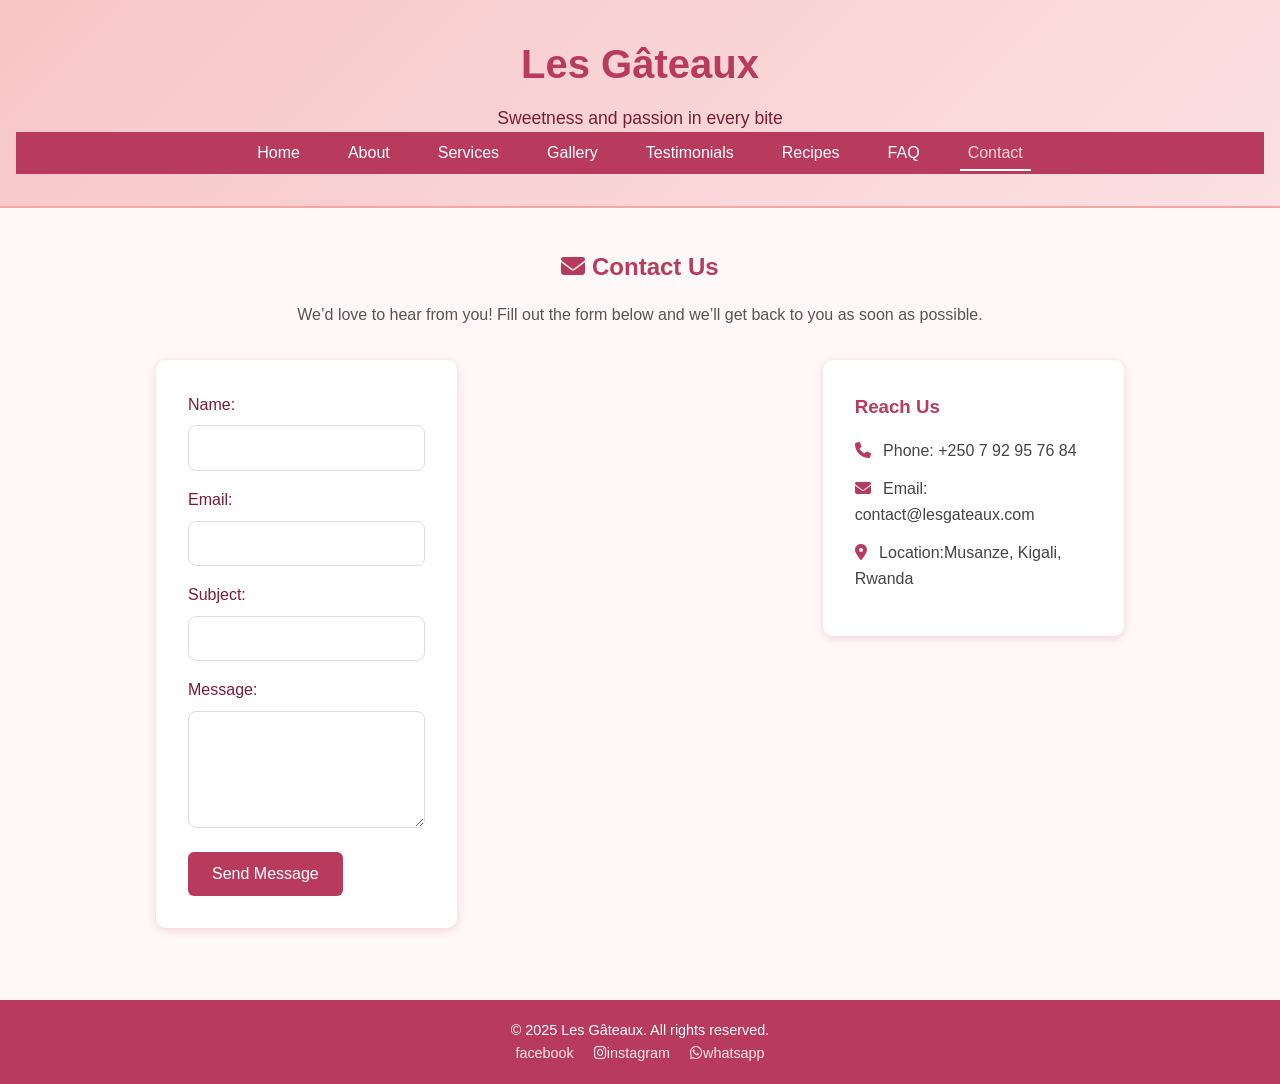
<file: contact.html>
<!DOCTYPE html>
<html lang="en">
<head>
  <meta charset="UTF-8">
  <meta name="viewport" content="width=device-width, initial-scale=1.0">
  <title>Contact | Les Gâteaux</title>
  <link rel="stylesheet" href="style.css">
  <script defer src="script.js"></script>
  <link rel="stylesheet" href="https://cdnjs.cloudflare.com/ajax/libs/font-awesome/6.4.0/css/all.min.css">
</head>

<body>
  <!-- Header -->
  <header>
    <h1>Les Gâteaux</h1>
    <p class="tagline">Sweetness and passion in every bite</p>
    <nav>
      <ul>
        <li><a href="index.html">Home</a></li>
        <li><a href="about.html">About</a></li>
        <li><a href="services.html">Services</a></li>
        <li><a href="gallery.html">Gallery</a></li>
        <li><a href="testimonials.html">Testimonials</a></li>
        <li><a href="recipes.html">Recipes</a></li>
        <li><a href="faq.html">FAQ</a></li>
        <li><a href="contact.html" class="active">Contact</a></li>
      </ul>
    </nav>
  </header>

  <!-- Contact Section -->
  <section class="contact-section">
    <h2><i class="fas fa-envelope"></i> Contact Us</h2>
    <p class="intro">We’d love to hear from you! Fill out the form below and we’ll get back to you as soon as possible.</p>

    <div class="contact-container">
      <form id="contactForm" class="contact-form">
        <label for="name">Name:</label>
        <input type="text" id="name" name="name" required>

        <label for="email">Email:</label>
        <input type="email" id="email" name="email" required>

        <label for="subject">Subject:</label>
        <input type="text" id="subject" name="subject" required>

        <label for="message">Message:</label>
        <textarea id="message" name="message" rows="5" required></textarea>

        <button type="submit" class="btn">Send Message</button>
      </form>

      <div id="thankYouMessage" class="thank-you-message"></div>

      <div class="contact-info">
        <h3>Reach Us</h3>
        <p><i class="fas fa-phone"></i> Phone: +250 7 92 95 76 84</p>
        <p><i class="fas fa-envelope"></i> Email: contact@lesgateaux.com</p>
        <p><i class="fas fa-map-marker-alt"></i> Location:Musanze, Kigali, Rwanda</p>
      </div>
    </div>
  </section>

  <!-- Footer -->
  <footer>
    <p>© 2025 Les Gâteaux. All rights reserved.</p>
	 <div class="socials">
            <a href="https://www.facebook.com/Les Gateaux" target="_blank><i class="fab fa-facebook"></i>facebook</a>
            <a href="https://www.instagram.com/lesgateaux50" target="_blank"><i class="fab fa-instagram"></i>instagram</a>
            <a href="https://wa.me/250792957684" target="_blank"><i class="fab fa-whatsapp"></i>whatsapp</a>
     </div>
  </footer>
</body>
</html>
</file>
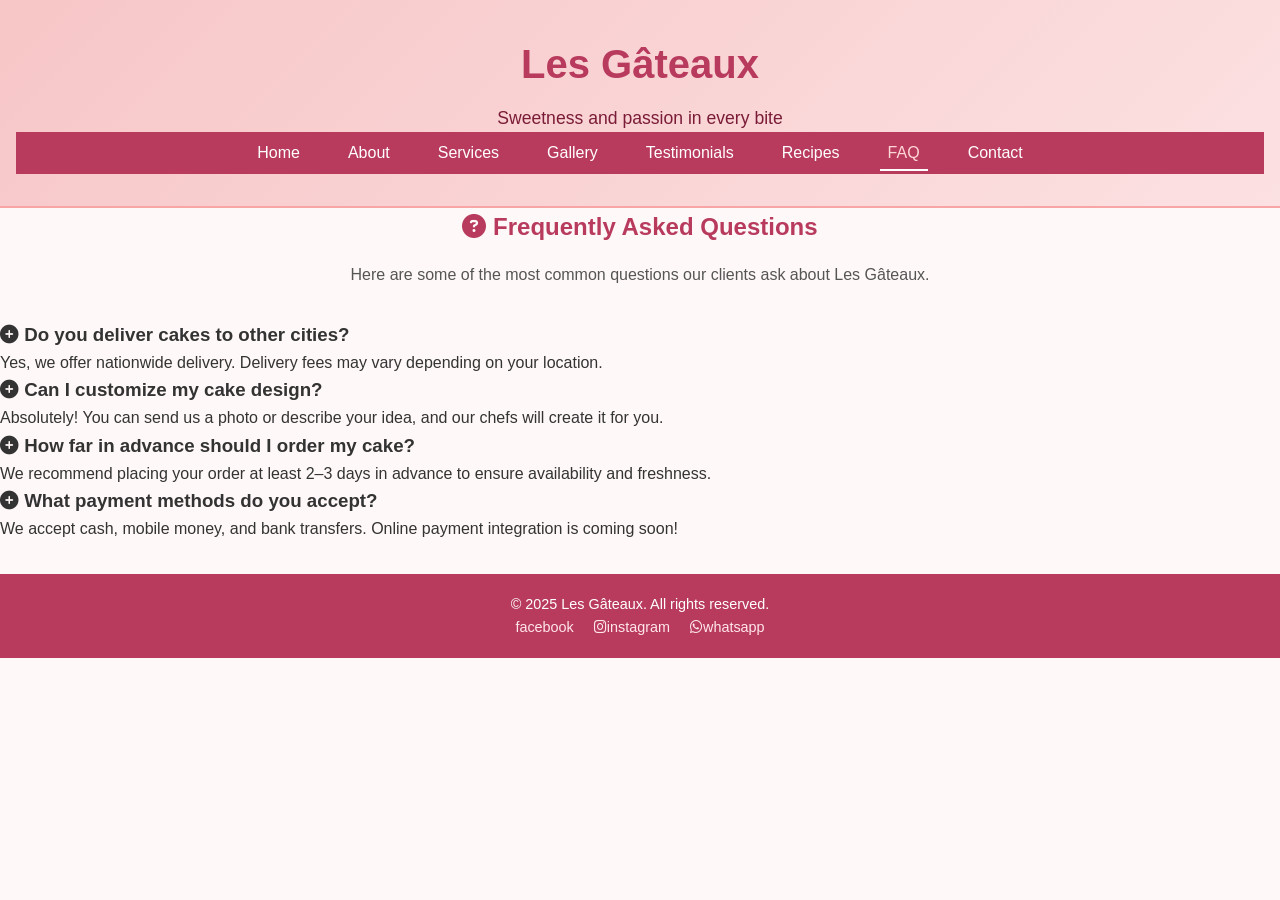
<file: faq.html>
<!DOCTYPE html>
<html lang="en">
<head>
  <meta charset="UTF-8">
  <meta name="viewport" content="width=device-width, initial-scale=1.0">
  <title>FAQ | Les Gâteaux</title>
  <link rel="stylesheet" href="style.css">
  <script defer src="script.js"></script>
  <link rel="stylesheet" href="https://cdnjs.cloudflare.com/ajax/libs/font-awesome/6.4.0/css/all.min.css">
</head>

<body>
  <!-- Header -->
  <header>
    <h1>Les Gâteaux</h1>
    <p class="tagline">Sweetness and passion in every bite</p>
    <nav>
      <ul>
        <li><a href="index.html">Home</a></li>
        <li><a href="about.html">About</a></li>
        <li><a href="services.html">Services</a></li>
        <li><a href="gallery.html">Gallery</a></li>
        <li><a href="testimonials.html">Testimonials</a></li>
        <li><a href="recipes.html">Recipes</a></li>
        <li><a href="faq.html" class="active">FAQ</a></li>
        <li><a href="contact.html">Contact</a></li>
      </ul>
    </nav>
  </header>

  <!-- FAQ Section -->
  <section class="faq-section">
    <h2><i class="fas fa-question-circle"></i> Frequently Asked Questions</h2>
    <p class="intro">Here are some of the most common questions our clients ask about Les Gâteaux.</p>

    <div class="faq-container">
      <div class="faq-item">
        <h3 class="faq-question">
          <i class="fas fa-plus-circle"></i> Do you deliver cakes to other cities?
        </h3>
        <div class="faq-answer">
          <p>Yes, we offer nationwide delivery. Delivery fees may vary depending on your location.</p>
        </div>
      </div>

      <div class="faq-item">
        <h3 class="faq-question">
          <i class="fas fa-plus-circle"></i> Can I customize my cake design?
        </h3>
        <div class="faq-answer">
          <p>Absolutely! You can send us a photo or describe your idea, and our chefs will create it for you.</p>
        </div>
      </div>

      <div class="faq-item">
        <h3 class="faq-question">
          <i class="fas fa-plus-circle"></i> How far in advance should I order my cake?
        </h3>
        <div class="faq-answer">
          <p>We recommend placing your order at least 2–3 days in advance to ensure availability and freshness.</p>
        </div>
      </div>

      <div class="faq-item">
        <h3 class="faq-question">
          <i class="fas fa-plus-circle"></i> What payment methods do you accept?
        </h3>
        <div class="faq-answer">
          <p>We accept cash, mobile money, and bank transfers. Online payment integration is coming soon!</p>
        </div>
      </div>
    </div>
  </section>

  <!-- Footer -->
  <footer>
    <p>© 2025 Les Gâteaux. All rights reserved.</p>
	<div class="socials">
            <a href="https://www.facebook.com/Les Gateaux" target="_blank><i class="fab fa-facebook"></i>facebook</a>
            <a href="https://www.instagram.com/lesgateaux50" target="_blank"><i class="fab fa-instagram"></i>instagram</a>
            <a href="https://wa.me/250792957684" target="_blank"><i class="fab fa-whatsapp"></i>whatsapp</a>
    </div>
  </footer>
</body>
</html>
</file>
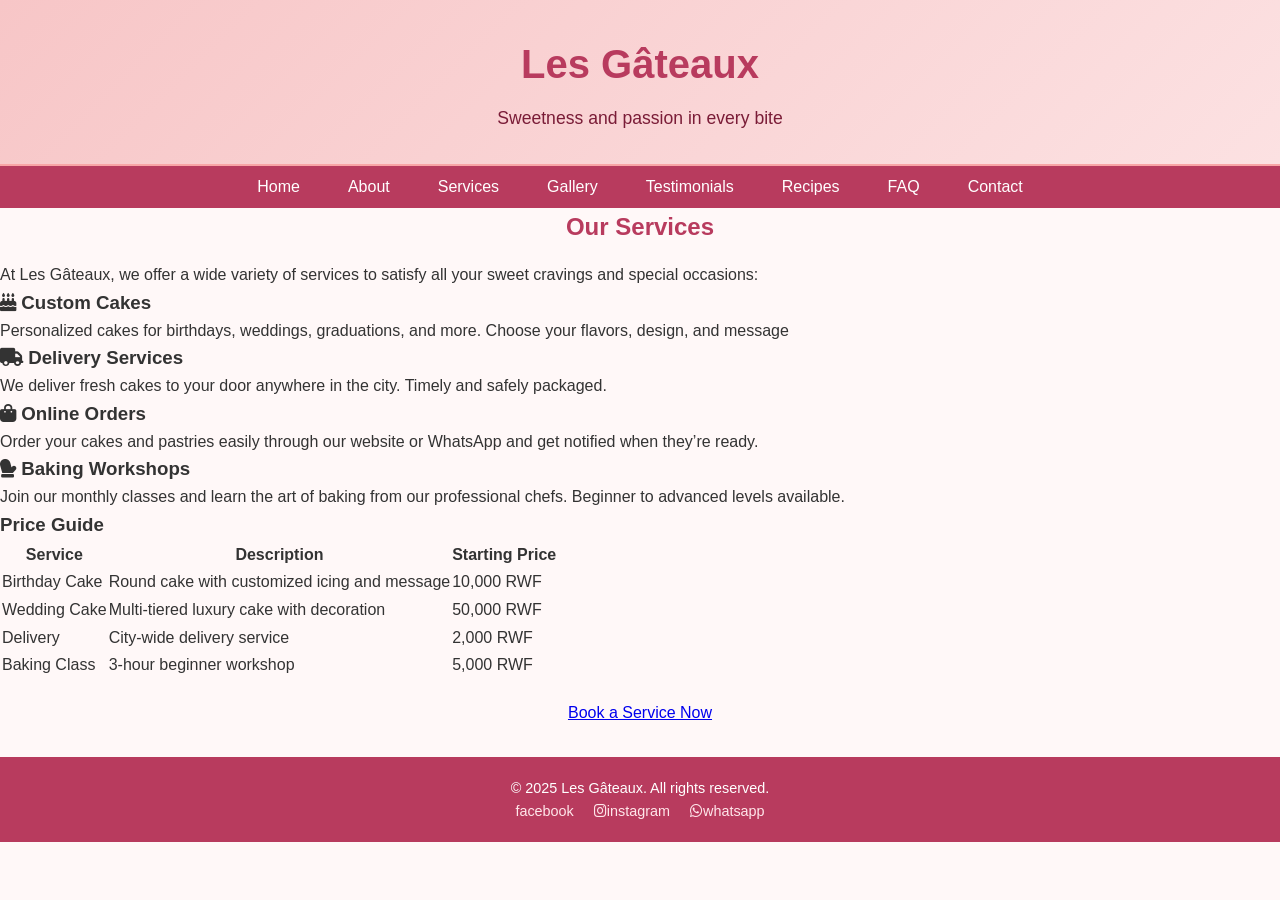
<file: services html.html>
<!DOCTYPE html>
<html>
   <head>
    <meta charset="UTF-8">
    <title>Our Services</title>
    <link rel="stylesheet" href="style.css">
	<script defer src="script.js"></script>
    <!-- Font Awesome for icons -->
    <link rel="stylesheet" href="https://cdnjs.cloudflare.com/ajax/libs/font-awesome/6.4.0/css/all.min.css">
   </head>
   <body>

    <!-- Header -->
    <header>
        <h1>Les Gâteaux</h1>
        <p class="tagline">Sweetness and passion in every bite</p>
    </header>

    <!-- Navigation -->
    <nav>
        <ul>
            <li><a href="index.html">Home</a></li>
            <li><a href="about.html">About</a></li>
            <li><a href="services.html">Services</a></li>
            <li><a href="gallery.html">Gallery</a></li>
            <li><a href="testimonials.html">Testimonials</a></li>
            <li><a href="recipes.html">Recipes</a></li>
            <li><a href="faq.html">FAQ</a></li>
            <li><a href="contact.html">Contact</a></li>
        </ul>
    </nav>

    <!-- Main content -->
    <main class="container" style="flex-direction: column;">
        
        <section>
            <h2>Our Services</h2>
            <p>At Les Gâteaux, we offer a wide variety of services to satisfy all your sweet cravings and special occasions:</p>
        </section>

        <!-- Services list -->
        <section>
            <h3><i class="fas fa-birthday-cake"></i> Custom Cakes</h3>
            <p>Personalized cakes for birthdays, weddings, graduations, and more. Choose your flavors, design, and message</p>
            
            <h3><i class="fas fa-truck"></i> Delivery Services</h3>
            <p>We deliver fresh cakes to your door anywhere in the city. Timely and safely packaged.</p>
            
            <h3><i class="fas fa-shopping-bag"></i> Online Orders</h3>
            <p>Order your cakes and pastries easily through our website or WhatsApp and get notified when they’re ready.</p>

            <h3><i class="fas fa-mitten"></i> Baking Workshops</h3>
            <p>Join our monthly classes and learn the art of baking from our professional chefs. Beginner to advanced levels available.</p>
        </section>

        <!-- Services table -->
        <section>
            <h3>Price Guide</h3>
            <table>
                <tr>
                    <th>Service</th>
                    <th>Description</th>
                    <th>Starting Price</th>
                </tr>
                <tr>
                    <td>Birthday Cake</td>
                    <td>Round cake with customized icing and message</td>
                    <td>10,000 RWF</td>
                </tr>
                <tr>
                    <td>Wedding Cake</td>
                    <td>Multi-tiered luxury cake with decoration</td>
                    <td>50,000 RWF</td>
                </tr>
                <tr>
                    <td>Delivery</td>
                    <td>City-wide delivery service</td>
                    <td>2,000 RWF</td>
                </tr>
                <tr>
                    <td>Baking Class</td>
                    <td>3-hour beginner workshop</td>
                    <td>5,000 RWF</td>
                </tr>
            </table>
        </section>

        <!-- Call to action -->
        <section style="text-align:center; margin-top: 20px;">
            <a href="contact.html" class="btn">Book a Service Now</a>
        </section>

    </main>

    <!-- Footer -->
    <footer>
        <p>&copy; 2025 Les Gâteaux. All rights reserved.</p>
        <div class="socials">
		<a href="https://www.facebook.com/Les Gateaux" target="_blank><i class="fab fa-facebook"></i>facebook</a>
        <a href="https://www.instagram.com/lesgateaux50" target="_blank"><i class="fab fa-instagram"></i>instagram</a>
        <a href="https://wa.me/250792957684" target="_blank"><i class="fab fa-whatsapp"></i>whatsapp</a>
		
        </div>
    </footer>

</body>
</html>
</file>
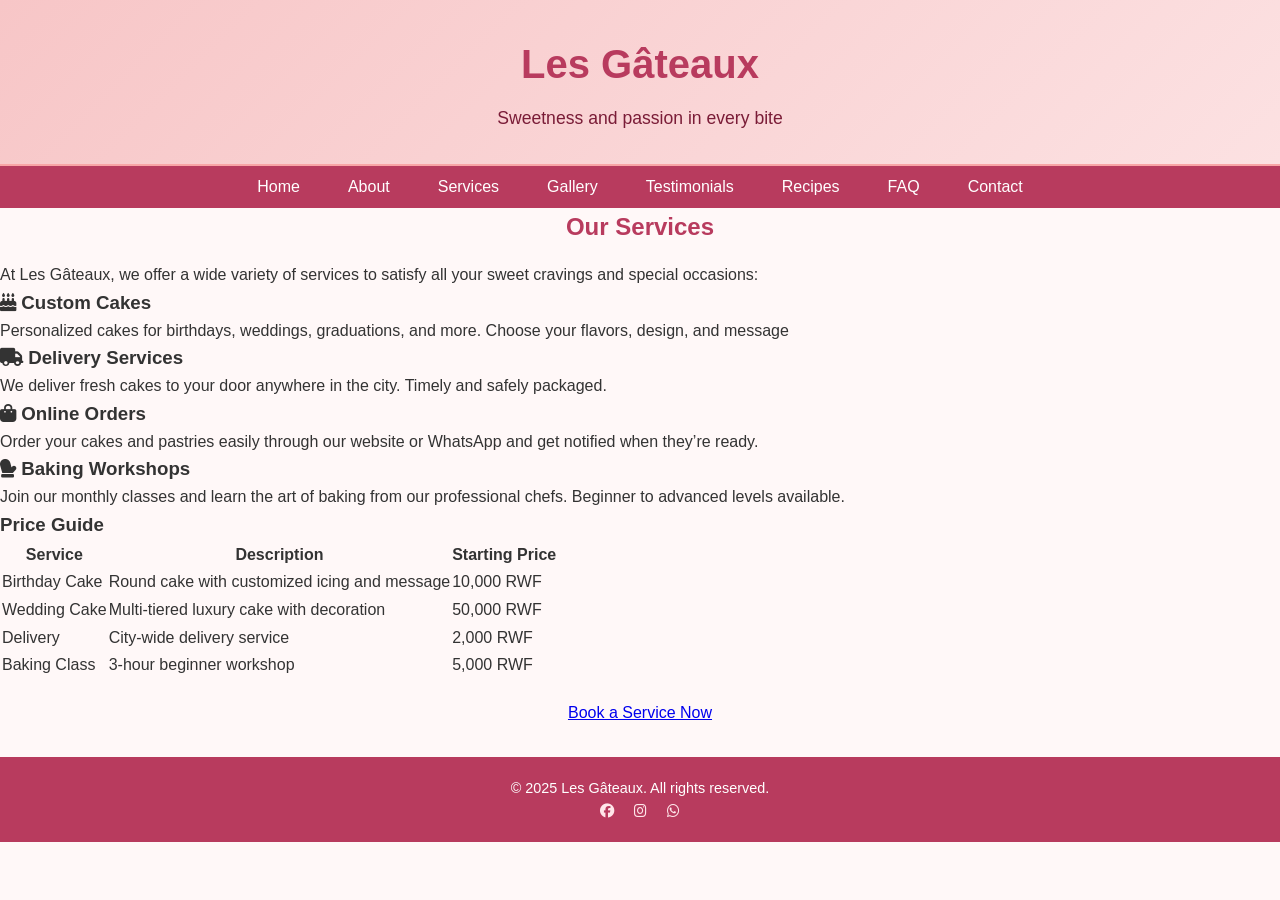
<file: services.html>
<!DOCTYPE html>
<html>
   <head>
    <meta charset="UTF-8">
    <title>Our Services</title>
    <link rel="stylesheet" href="style.css">
	<script defer src="script.js"></script>
    <!-- Font Awesome for icons -->
    <link rel="stylesheet" href="https://cdnjs.cloudflare.com/ajax/libs/font-awesome/6.4.0/css/all.min.css">
   </head>
   <body>

    <!-- Header -->
    <header>
        <h1>Les Gâteaux</h1>
        <p class="tagline">Sweetness and passion in every bite</p>
    </header>

    <!-- Navigation -->
    <nav>
        <ul>
            <li><a href="index.html">Home</a></li>
            <li><a href="about.html">About</a></li>
            <li><a href="services.html">Services</a></li>
            <li><a href="gallery.html">Gallery</a></li>
            <li><a href="testimonials.html">Testimonials</a></li>
            <li><a href="recipes.html">Recipes</a></li>
            <li><a href="faq.html">FAQ</a></li>
            <li><a href="contact.html">Contact</a></li>
        </ul>
    </nav>

    <!-- Main content -->
    <main class="container" style="flex-direction: column;">
        
        <section>
            <h2>Our Services</h2>
            <p>At Les Gâteaux, we offer a wide variety of services to satisfy all your sweet cravings and special occasions:</p>
        </section>

        <!-- Services list -->
        <section>
            <h3><i class="fas fa-birthday-cake"></i> Custom Cakes</h3>
            <p>Personalized cakes for birthdays, weddings, graduations, and more. Choose your flavors, design, and message</p>
            
            <h3><i class="fas fa-truck"></i> Delivery Services</h3>
            <p>We deliver fresh cakes to your door anywhere in the city. Timely and safely packaged.</p>
            
            <h3><i class="fas fa-shopping-bag"></i> Online Orders</h3>
            <p>Order your cakes and pastries easily through our website or WhatsApp and get notified when they’re ready.</p>

            <h3><i class="fas fa-mitten"></i> Baking Workshops</h3>
            <p>Join our monthly classes and learn the art of baking from our professional chefs. Beginner to advanced levels available.</p>
        </section>

        <!-- Services table -->
        <section>
            <h3>Price Guide</h3>
            <table>
                <tr>
                    <th>Service</th>
                    <th>Description</th>
                    <th>Starting Price</th>
                </tr>
                <tr>
                    <td>Birthday Cake</td>
                    <td>Round cake with customized icing and message</td>
                    <td>10,000 RWF</td>
                </tr>
                <tr>
                    <td>Wedding Cake</td>
                    <td>Multi-tiered luxury cake with decoration</td>
                    <td>50,000 RWF</td>
                </tr>
                <tr>
                    <td>Delivery</td>
                    <td>City-wide delivery service</td>
                    <td>2,000 RWF</td>
                </tr>
                <tr>
                    <td>Baking Class</td>
                    <td>3-hour beginner workshop</td>
                    <td>5,000 RWF</td>
                </tr>
            </table>
        </section>

        <!-- Call to action -->
        <section style="text-align:center; margin-top: 20px;">
            <a href="contact.html" class="btn">Book a Service Now</a>
        </section>

    </main>

    <!-- Footer -->
    <footer>
        <p>&copy; 2025 Les Gâteaux. All rights reserved.</p>
        <div class="socials">
            <a href="#"><i class="fab fa-facebook"></i></a>
            <a href="#"><i class="fab fa-instagram"></i></a>
            <a href="#"><i class="fab fa-whatsapp"></i></a>
        </div>
    </footer>

</body>
</html>
</file>
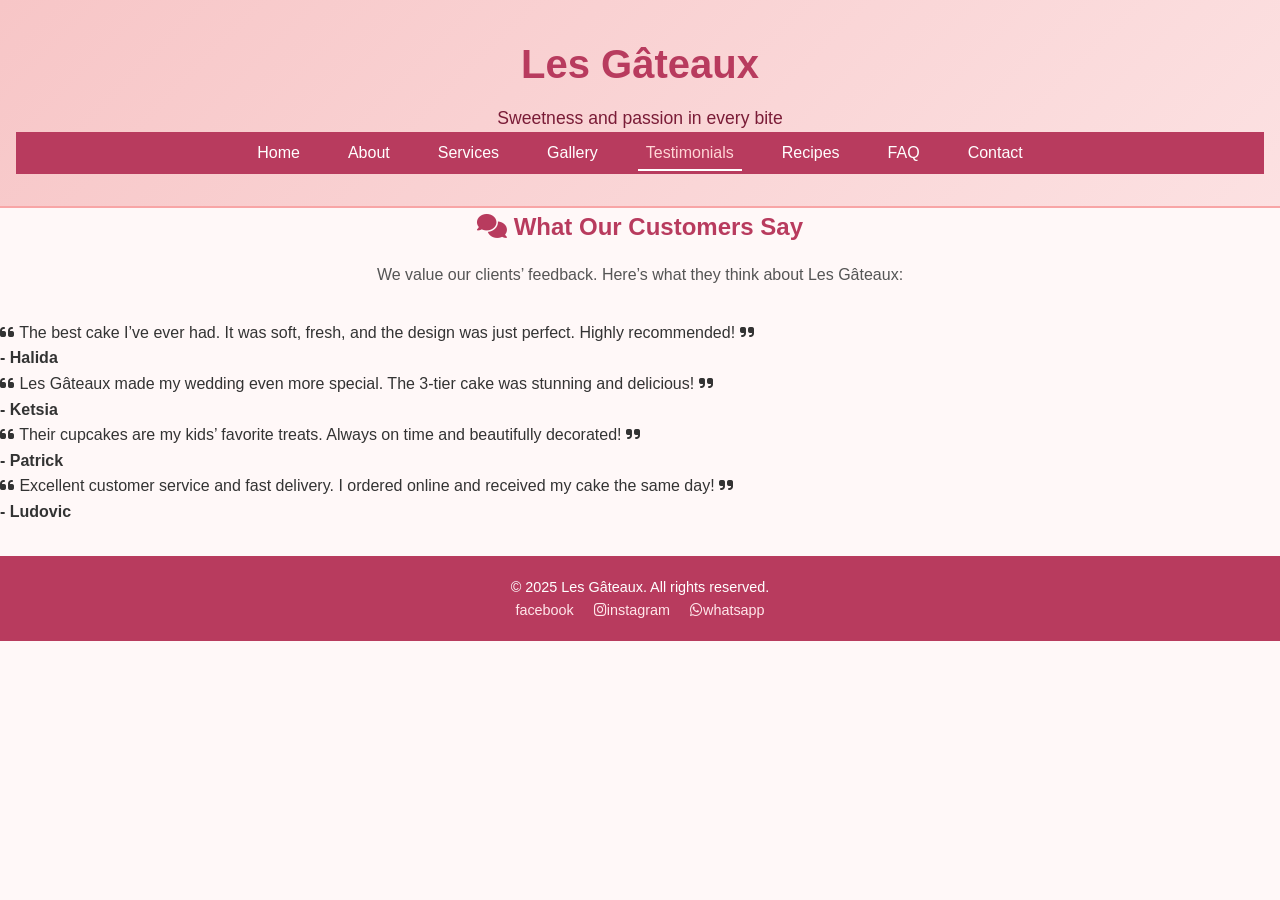
<file: testimonials.html>
<!DOCTYPE html>
<html lang="en">
<head>
  <meta charset="UTF-8" />
  <meta name="viewport" content="width=device-width, initial-scale=1.0" />
  <title>Testimonials | Les Gâteaux</title>
  <link rel="stylesheet" href="style.css" />
  <script defer src="script.js"></script>
  <link rel="stylesheet" href="https://cdnjs.cloudflare.com/ajax/libs/font-awesome/6.4.0/css/all.min.css">
</head>

<body>
  <!-- Header -->
  <header>
    <h1>Les Gâteaux</h1>
    <p class="tagline">Sweetness and passion in every bite</p>
    <nav>
      <ul>
        <li><a href="index.html">Home</a></li>
        <li><a href="about.html">About</a></li>
        <li><a href="services.html">Services</a></li>
        <li><a href="gallery.html">Gallery</a></li>
        <li><a href="testimonials.html" class="active">Testimonials</a></li>
        <li><a href="recipes.html">Recipes</a></li>
        <li><a href="faq.html">FAQ</a></li>
        <li><a href="contact.html">Contact</a></li>
      </ul>
    </nav>
  </header>

  <!-- Testimonials Section -->
  <section class="testimonials-section">
    <h2><i class="fas fa-comments"></i> What Our Customers Say</h2>
    <p class="intro">We value our clients’ feedback. Here’s what they think about Les Gâteaux:</p>

    <div class="testimonials-container">

      <div class="testimonial-card">
        <p class="quote">
          <i class="fas fa-quote-left"></i>
          The best cake I’ve ever had. It was soft, fresh, and the design was just perfect. Highly recommended!
          <i class="fas fa-quote-right"></i>
        </p>
        <h4>- Halida</h4>
      </div>

      <div class="testimonial-card">
        <p class="quote">
          <i class="fas fa-quote-left"></i>
          Les Gâteaux made my wedding even more special. The 3-tier cake was stunning and delicious!
          <i class="fas fa-quote-right"></i>
        </p>
        <h4>- Ketsia</h4>
      </div>

      <div class="testimonial-card">
        <p class="quote">
          <i class="fas fa-quote-left"></i>
          Their cupcakes are my kids’ favorite treats. Always on time and beautifully decorated!
          <i class="fas fa-quote-right"></i>
        </p>
        <h4>- Patrick</h4>
      </div>

      <div class="testimonial-card">
        <p class="quote">
          <i class="fas fa-quote-left"></i>
          Excellent customer service and fast delivery. I ordered online and received my cake the same day!
          <i class="fas fa-quote-right"></i>
        </p>
        <h4>- Ludovic</h4>
      </div>

    </div>
  </section>

  <footer>
    <p>© 2025 Les Gâteaux. All rights reserved.</p>
	<div class="socials">
            <a href="https://www.facebook.com/Les Gateaux" target="_blank><i class="fab fa-facebook"></i>facebook</a>
            <a href="https://www.instagram.com/lesgateaux50" target="_blank"><i class="fab fa-instagram"></i>instagram</a>
            <a href="https://wa.me/250792957684" target="_blank"><i class="fab fa-whatsapp"></i>whatsapp</a>
    </div>
	
  </footer>
</body>
</html>
</file>
<file: style.css>
* {
  margin: 0;
  padding: 0;
  box-sizing: border-box;
  font-family: "Poppins", sans-serif;
}

body {
  background-color: #fff8f8;
  color: #333;
  line-height: 1.6;
}

/* === HEADER === */
header {
  background: linear-gradient(135deg, #f7c6c7, #fce1e2);
  text-align: center;
  padding: 2rem 1rem;
  border-bottom: 2px solid #f8a5a6;
}

header h1 {
  font-size: 2.5rem;
  color: #b83b5e;
  font-weight: bold;
}

header .tagline {
  font-size: 1.1rem;
  color: #7a1c37;
  margin-top: 0.5rem;
}

/* === NAVIGATION === */
nav {
  background-color: #b83b5e;
  text-align: center;
}

nav ul {
  list-style: none;
  display: flex;
  justify-content: center;
  flex-wrap: wrap;
}

nav li {
  margin: 0.5rem 1rem;
}

nav a {
  color: white;
  text-decoration: none;
  font-weight: 500;
  transition: color 0.3s ease;
  padding: 0.5rem;
}

nav a:hover,
nav a.active {
  color: #ffd6d6;
  border-bottom: 2px solid #fff;
}

/* === SECTION TITLES === */
section h2 {
  color: #b83b5e;
  margin-bottom: 1rem;
  text-align: center;
}

section p.intro {
  text-align: center;
  color: #555;
  margin-bottom: 2rem;
}

/* === CONTACT SECTION === */
.contact-section {
  padding: 2.5rem 1rem;
  max-width: 1000px;
  margin: auto;
}

.contact-container {
  display: grid;
  grid-template-columns: repeat(auto-fit, minmax(300px, 1fr));
  gap: 2rem;
  align-items: start;
}

.contact-form {
  background: #fff;
  padding: 2rem;
  border-radius: 10px;
  box-shadow: 0 2px 10px rgba(184, 59, 94, 0.2);
}

.contact-form label {
  display: block;
  margin-bottom: 0.5rem;
  font-weight: 500;
  color: #7a1c37;
}

.contact-form input,
.contact-form textarea {
  width: 100%;
  padding: 0.8rem;
  border: 1px solid #ddd;
  border-radius: 8px;
  font-size: 1rem;
  margin-bottom: 1rem;
  transition: border 0.3s ease;
}

.contact-form input:focus,
.contact-form textarea:focus {
  border: 1px solid #b83b5e;
  outline: none;
}

.contact-form .btn {
  background-color: #b83b5e;
  color: white;
  border: none;
  padding: 0.8rem 1.5rem;
  border-radius: 6px;
  cursor: pointer;
  font-size: 1rem;
  transition: background 0.3s ease;
}

.contact-form .btn:hover {
  background-color: #7a1c37;
}

/* === CONTACT INFO === */
.contact-info {
  background: #fff;
  padding: 2rem;
  border-radius: 10px;
  box-shadow: 0 2px 10px rgba(184, 59, 94, 0.2);
}

.contact-info h3 {
  color: #b83b5e;
  margin-bottom: 1rem;
}

.contact-info p {
  margin-bottom: 0.8rem;
  color: #444;
}

.contact-info i {
  color: #b83b5e;
  margin-right: 0.5rem;
}

/* === THANK YOU MESSAGE === */
.thank-you-message {
  margin-top: 1rem;
  text-align: center;
}

.thank-you-message .success {
  background: #e8f5e9;
  color: #2e7d32;
  padding: 0.8rem;
  border-radius: 6px;
  font-weight: 500;
  animation: fadeIn 0.5s ease-in-out;
}

/* === FOOTER === */
footer {
  background-color: #b83b5e;
  color: white;
  text-align: center;
  padding: 1.2rem;
  margin-top: 2rem;
  font-size: 0.9rem;
}

footer a {
  color: #ffe6ea;
  margin: 0 0.5rem;
  text-decoration: none;
}

footer a:hover {
  color: white;
}

/* === RESPONSIVE DESIGN === */
@media (max-width: 768px) {
  header h1 {
    font-size: 2rem;
  }

  nav ul {
    flex-direction: column;
    gap: 0.5rem;
  }

  .contact-container {
    grid-template-columns: 1fr;
  }
}

/* === ANIMATIONS === */
@keyframes fadeIn {
  from { opacity: 0; transform: translateY(10px); }
  to { opacity: 1; transform: translateY(0); }
}
</file>
